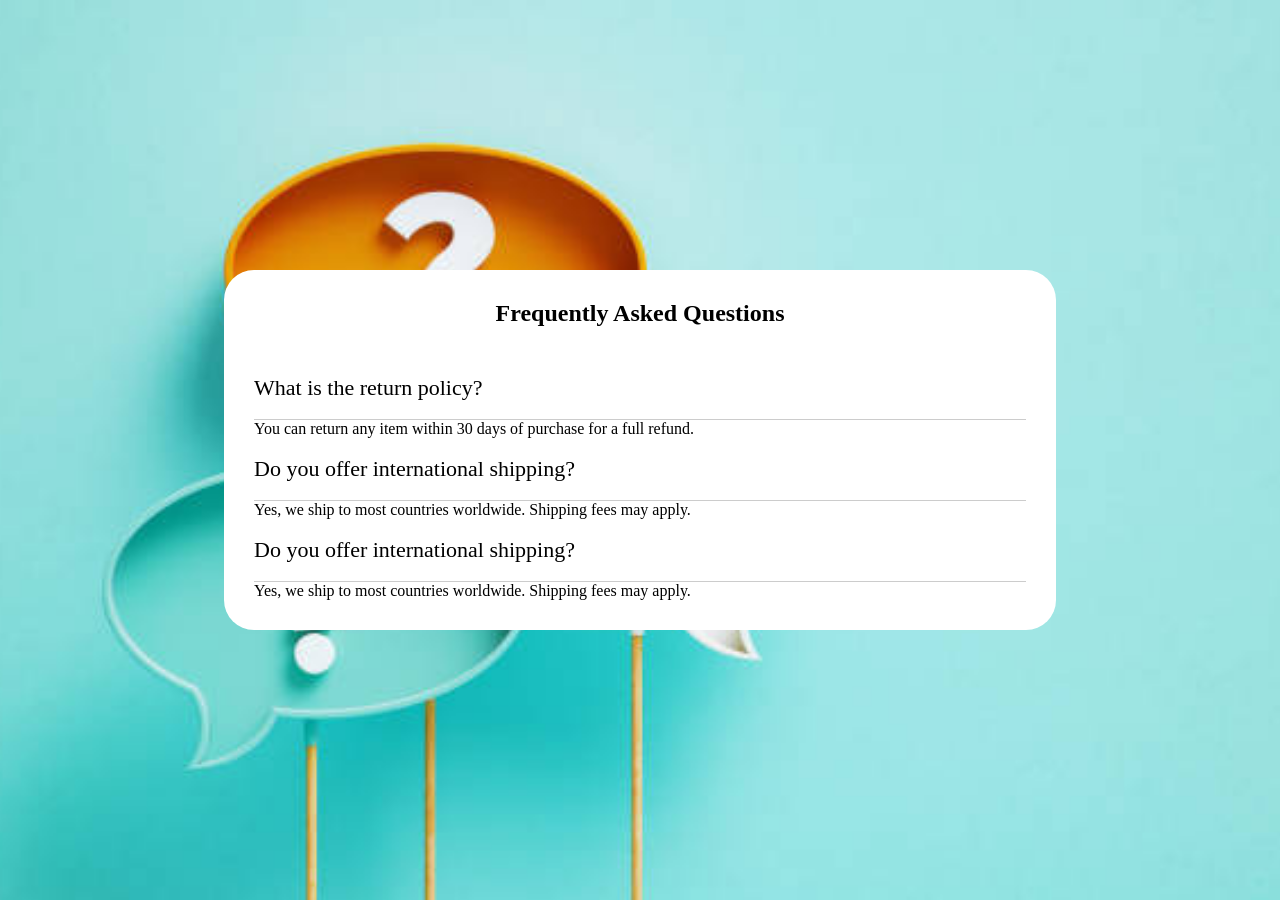
<file: accordian/index.html>
<!doctype html>
<html lang="en">
  <head>
    <meta charset="UTF-8" />
    <meta name="viewport" content="width=device-width, initial-scale=1.0" />
    <link rel="stylesheet" href="style.css" />
    <title>Accordion</title>
  </head>
  <body>
    <!-- Accordion DIV -->

    <!-- Container 1 -->
    <div class="accordion">
      <h2 class="accordion-title">Frequently Asked Questions</h2>
      
      <!-- Accordion Item 1 -->
      <div class="content-container">
        <div class="question">What is the return policy?</div>
        <div class="answer">
          You can return any item within 30 days of purchase for a full refund.
        </div>
      </div>
      
      <!-- Accordion Item 2 -->
        <div class="content-container">
            <div class="question">Do you offer international shipping?</div>
            <div class="answer">
            Yes, we ship to most countries worldwide. Shipping fees may apply.
            </div>
            
            <!-- Accordion Item 3 -->
        <div class="content-container">
            <div class="question">Do you offer international shipping?</div>
            <div class="answer">
            Yes, we ship to most countries worldwide. Shipping fees may apply.
            </div>

    </div>


  </body>
</html>
</file>
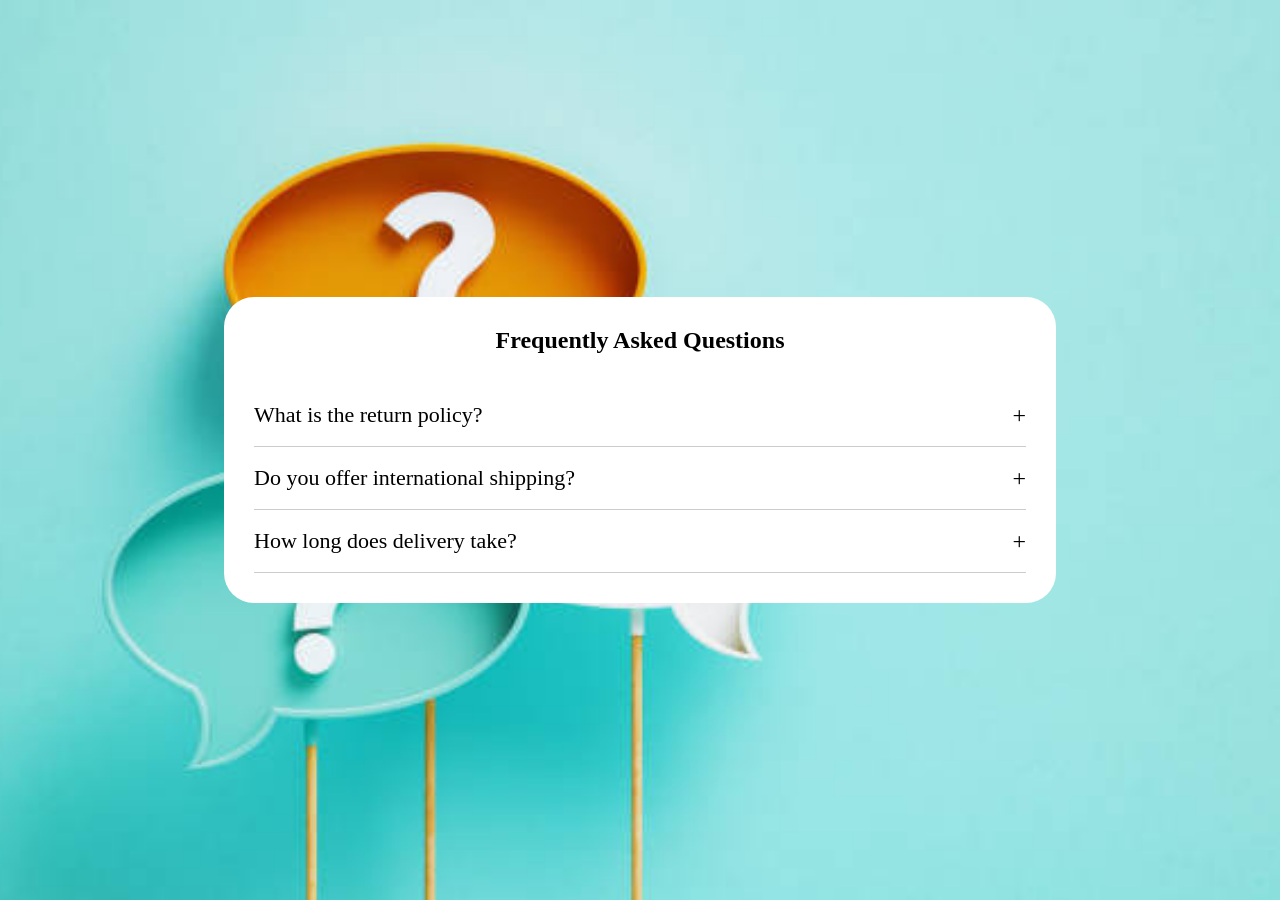
<file: accordion/index.html>
<!doctype html>
<html lang="en">
  <head>
    <meta charset="UTF-8" />
    <meta name="viewport" content="width=device-width, initial-scale=1.0" />
    <link rel="stylesheet" href="style.css" />
    <title>Accordion</title>
  </head>
  <body>
    <!-- Accordion DIV -->

    <!-- Container 1 -->
    <div class="accordion">
      <h2 class="accordion-title">Frequently Asked Questions</h2>
      
      <!-- Accordion Item 1 -->
      <div class="content-container">
        <div class="question">What is the return policy?</div>
        <div class="answer">
          You can return any item within 30 days of purchase for a full refund.
        </div>
      </div>
      
      <!-- Accordion Item 2 -->
        <div class="content-container">
            <div class="question">Do you offer international shipping?</div>
            <div class="answer">
            Yes, we ship to most countries worldwide. Shipping fees may apply.
            </div>
            
        <!-- Accordion Item 3 -->
      <div class="content-container">
        <div class="question">How long does delivery take?</div>
        <div class="answer">Standard delivery typically takes 3–5 business days. Express shipping options are available at checkout for faster delivery.</div>
      </div>
    </div>
    <script src="./script.js"></script>

  </body>
</html>
</file>
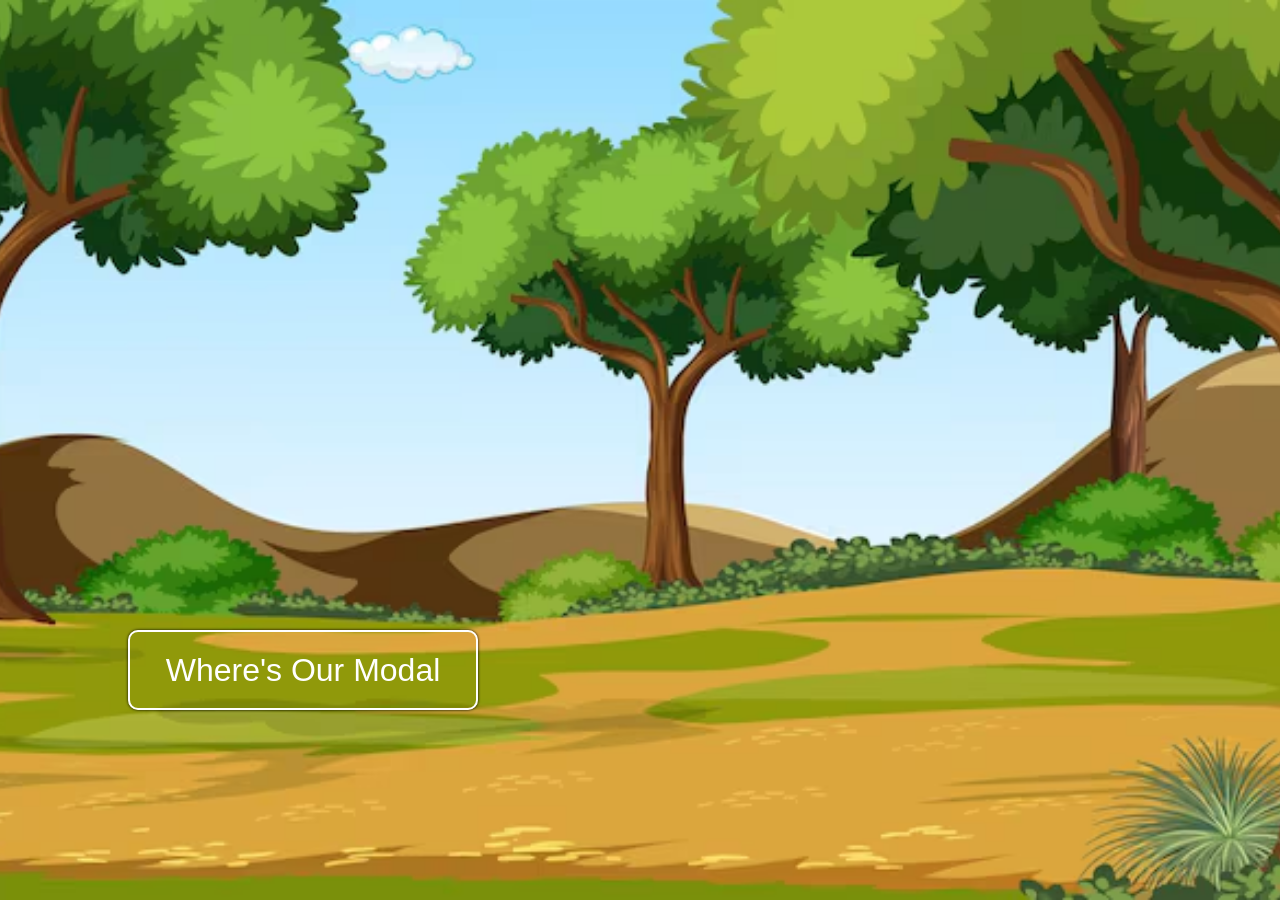
<file: modal/index.html>
<!doctype html>
<html lang="en">
  <head>
    <meta charset="UTF-8" />
    <meta
      name="viewport"
      content="width=device-width, initial-scale=1.0"
    />
    <link rel="stylesheet" href="style.css" />
    <title>Modal Project</title>
  </head>
  <body>
    <!-- Modal Open Button -->

    <button class="open-btn">
      <p>Where's Our Modal</p>
    </button>

    <!-- Modal & Modal Background -->

    <div class="modal-container">
      <div class="modal">
        <p>Here I am</p>
        <div class="close-btn">&times;</div>
      </div>
    </div>
    <script src="./script.js"></script>
  </body>
</html>
</file>
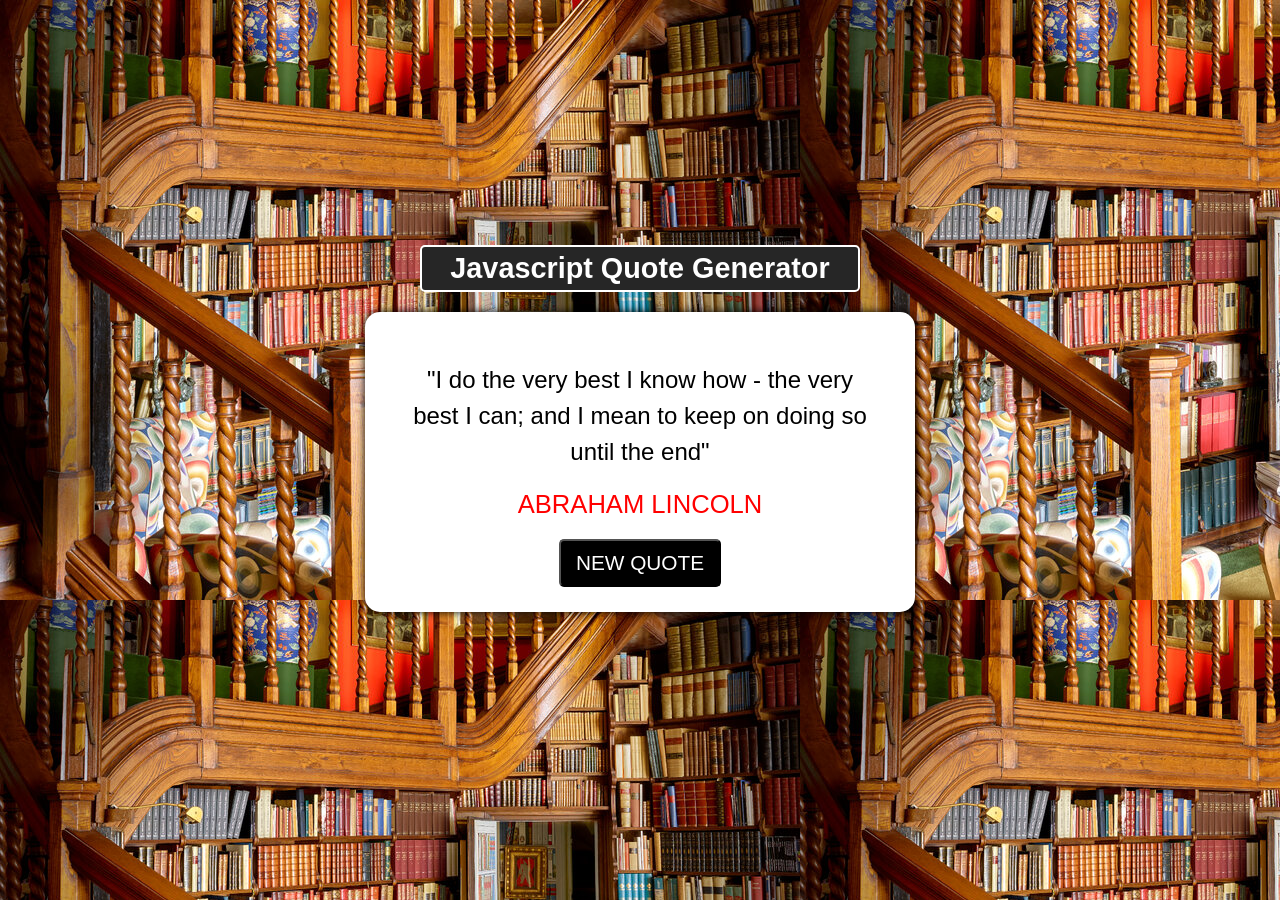
<file: random-quote-generator-2/index.html>
<!doctype html>
<html lang="en">
  <head>
    <meta charset="UTF-8" />
    <meta
      name="viewport"
      content="width=device-width, initial-scale=1.0"
    />
    <!-- Stylesheet -->
    <link rel="stylesheet" href="style.css" />
    <!-- Global font links -->
    <link
      rel="preconnect"
      href="https://fonts.googleapis.com"
    />
    <link
      rel="preconnect"
      href="https://fonts.gstatic.com"
      crossorigin
    />
    <link
      href="https://fonts.googleapis.com/css2?family=Bungee&family=Roboto:ital,wght@0,100..900;1,100..900&display=swap"
      rel="stylesheet"
    />
    <title>DOM Manipulaton</title>
  </head>
  <body>
    <!-- Project 1 : Quote Generator -->

    <div class="container">
      <div class="header">
        <h2>Javascript Quote Generator</h2>
      </div>
      <div class="main-content">
        <div class="text-area">
          <span class="quote">
            "I do the very best I know how - the
            very best I can; and I mean to keep on
            doing so until the end"
          </span>
        </div>
        <div class="person">Abraham Lincoln</div>

        <div class="button-area">
          <button id="new-quote">
            New Quote
          </button>
        </div>
      </div>
    </div>

    <!-- SCRIPTS -->

    <script src="./script.js "></script>
  </body>
</html>
</file>
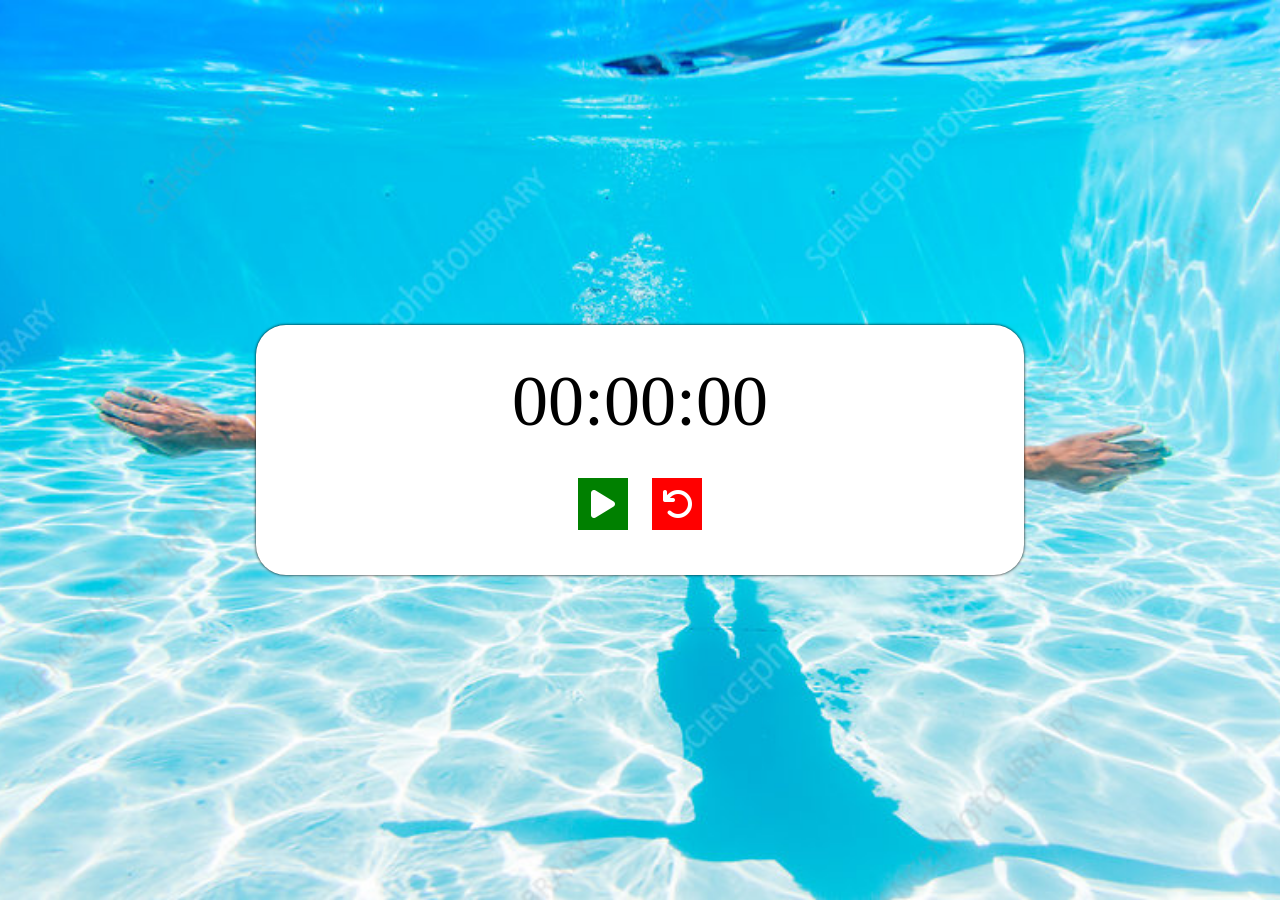
<file: stop-watch/index.html>
<!doctype html>
<html lang="en">
  <head>
    <meta charset="UTF-8" />
    <meta name="viewport" content="width=device-width, initial-scale=1.0" />
    <link
      rel="stylesheet"
      href="https://cdnjs.cloudflare.com/ajax/libs/font-awesome/6.7.2/css/all.min.css"
    />
    <link rel="stylesheet" href="style.css" />
    <title>Stop Watch</title>
  </head>
  <body>
    <div class="container">
      <div class="timer">00:00:00</div>

      <div class="buttons">
        <button id="startStopBtn">
          <i class="fa-solid fa-play" id="play"></i>
        </button>

        <button>
          <i class="fa-solid fa-arrow-rotate-left" id="reset" id="play"></i>
        </button>
      </div>
    </div>
  </body>
</html>
</file>
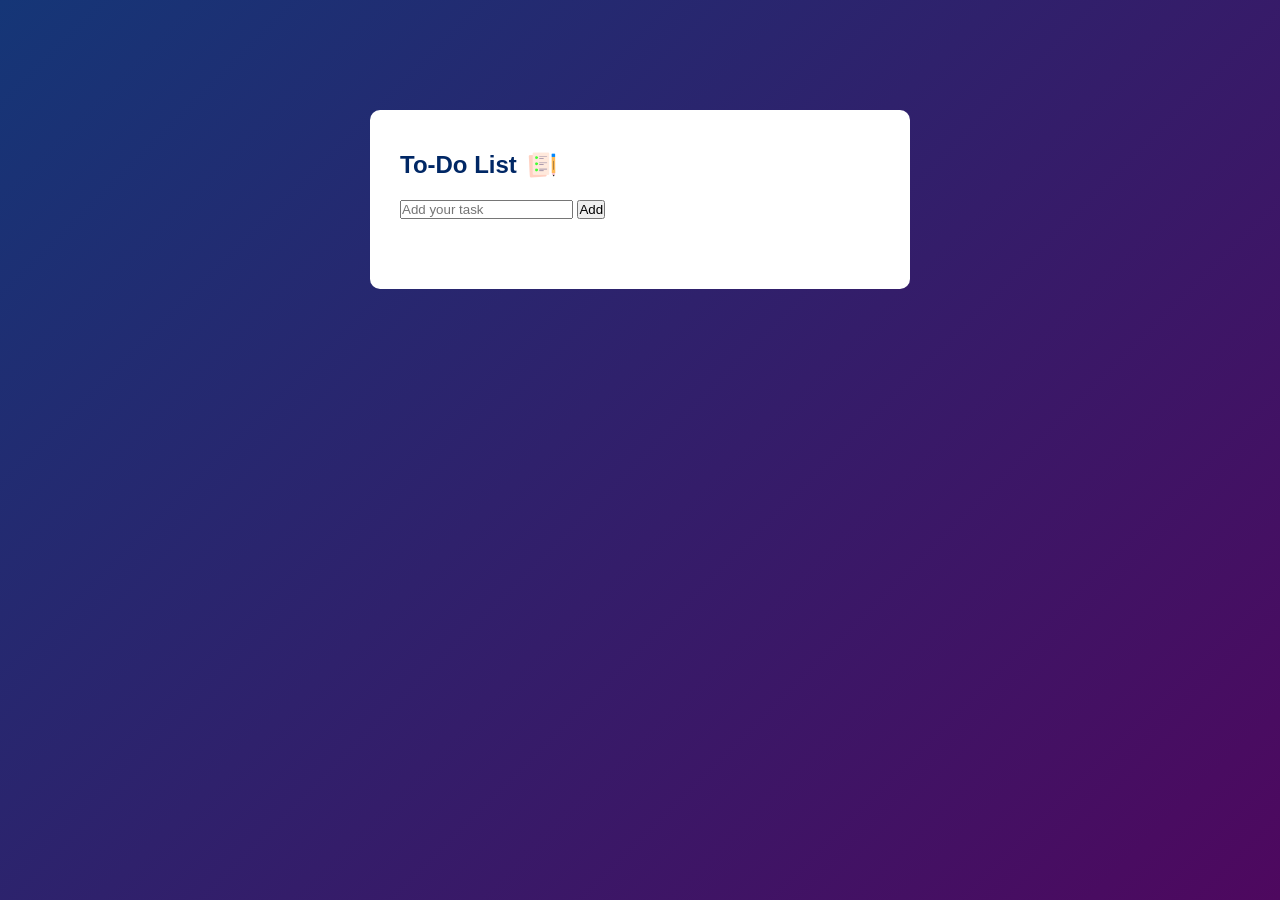
<file: todo-app/index.html>
<!DOCTYPE html>
<html lang="en">
<head>
  <meta charset="UTF-8">
  <meta name="viewport" content="width=device-width, initial-scale=1.0">
  <title>To-Do List App</title>
  <link rel="stylesheet" href="style.css">
</head>
<body>
  <div class="container">
    <div class="todo-app">
      <h2>To-Do List <img src="./images/icon.png" alt=""></h2>

      <div class="row">
        <input type="text" id="input-box" placeholder="Add your task">
        <button onclick="addTask()">Add</button>
      </div>

      <ul id="list-container"></ul>
    </div>
  </div>

  <script src="index.js"></script>
</body>
</html>
</file>
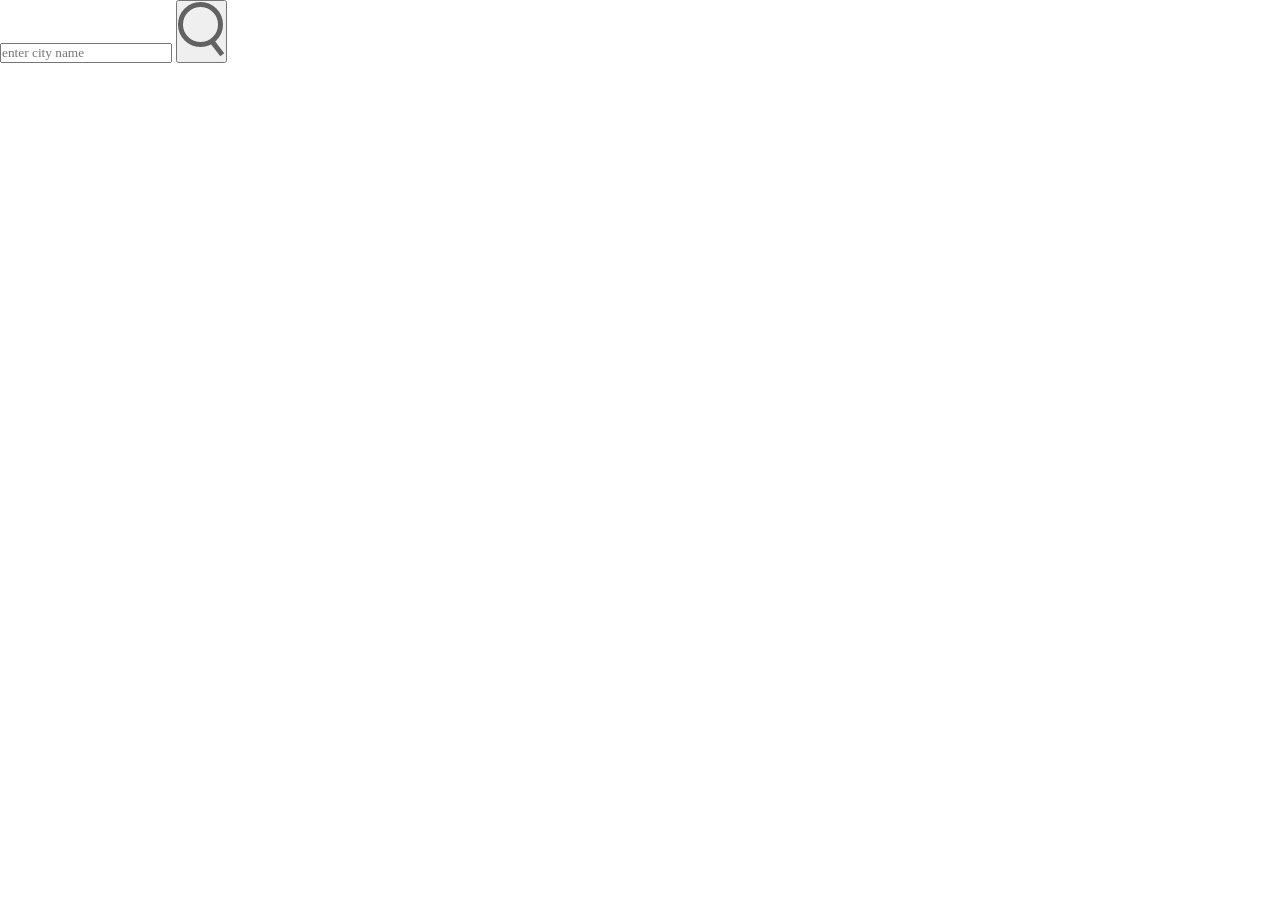
<file: weather-app/index.html>
<!DOCTYPE html>
<html lang="en">
<head>
    <meta charset="UTF-8">
    <meta name="viewport" content="width=device-width, initial-scale=1.0">
    <title>Weather App</title>
    <link rel="stylesheet" href="style.css">
</head> 
<body>
    <div class="card">
        <div class="search">
            <input type="text" placeholder="enter city name" spellcheck="false">
            <button><img src="images/search.png" alt=""></button>
        </div>
    </div>
</body>
</html>
</file>
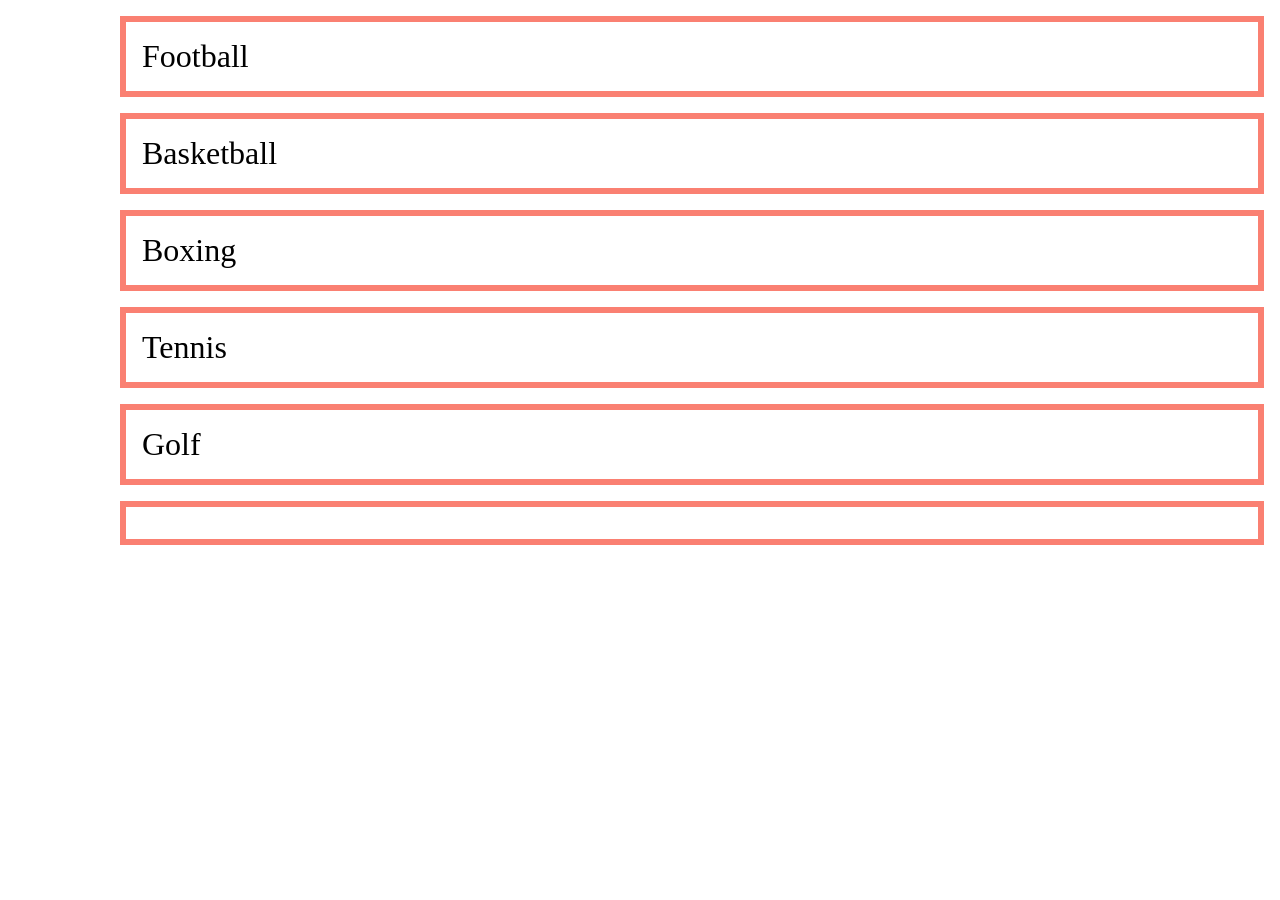
<file: DOM-manipulation/Event Delegation/index.html>
<!DOCTYPE html>
<html lang="en">
<head>
    <meta charset="UTF-8">
    <meta name="viewport" content="width=device-width, initial-scale=1.0">
    <link rel="stylesheet" href="style.css">
    <title>Event Delegation</title>
</head>
<body>
    <ul id="sports">
        <li id="football">Football</li>
        <li id="basketball">Basketball</li>
        <li id="boxing">Boxing</li>
        <li id="tennis">Tennis</li>
        <li id="golf">Golf</li>
    </ul>
    <script src="main.js"></script>
</body>
</html>
</file>
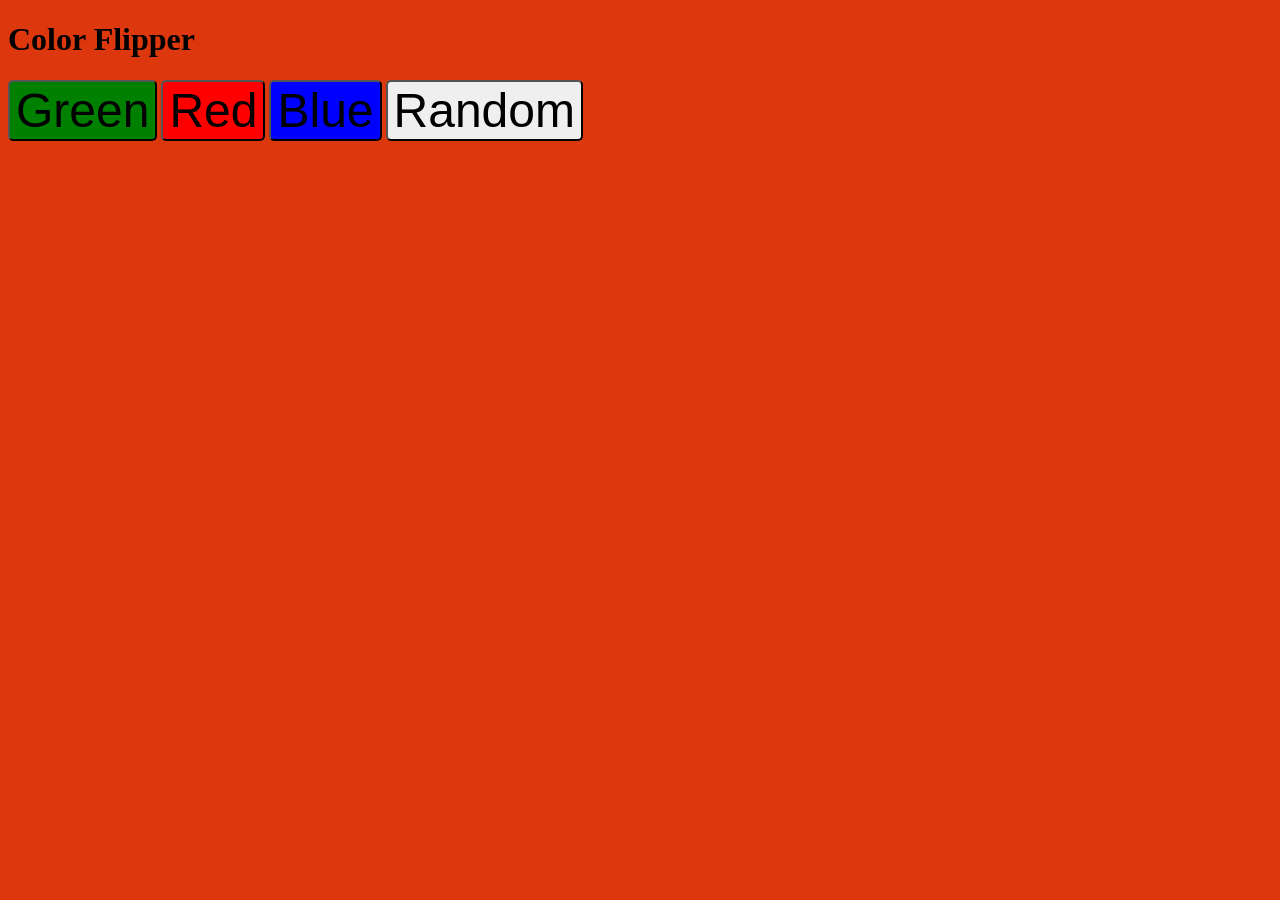
<file: color-flipper/main.html>
<!DOCTYPE html>
<html lang="en">
    <link rel="stylesheet" href="style.css">
<head>
    <meta charset="UTF-8">
    <meta name="viewport" content="width=device-width, initial-scale=1.0">
    <title>Color Flipper</title>
</head>
<body>
    <h1>Color Flipper</h1>

<button id="green-btn" onclick="setColor('green')">Green</button>

<button id="red-btn" onclick="setColor('red')">Red</button>

<button id="blue-btn" onclick="setColor('blue')">Blue</button>

<button id="random-btn" onclick="randomColor()">Random</button>

    <script src="index.js"></script>
    
</body>
</html>
</file>
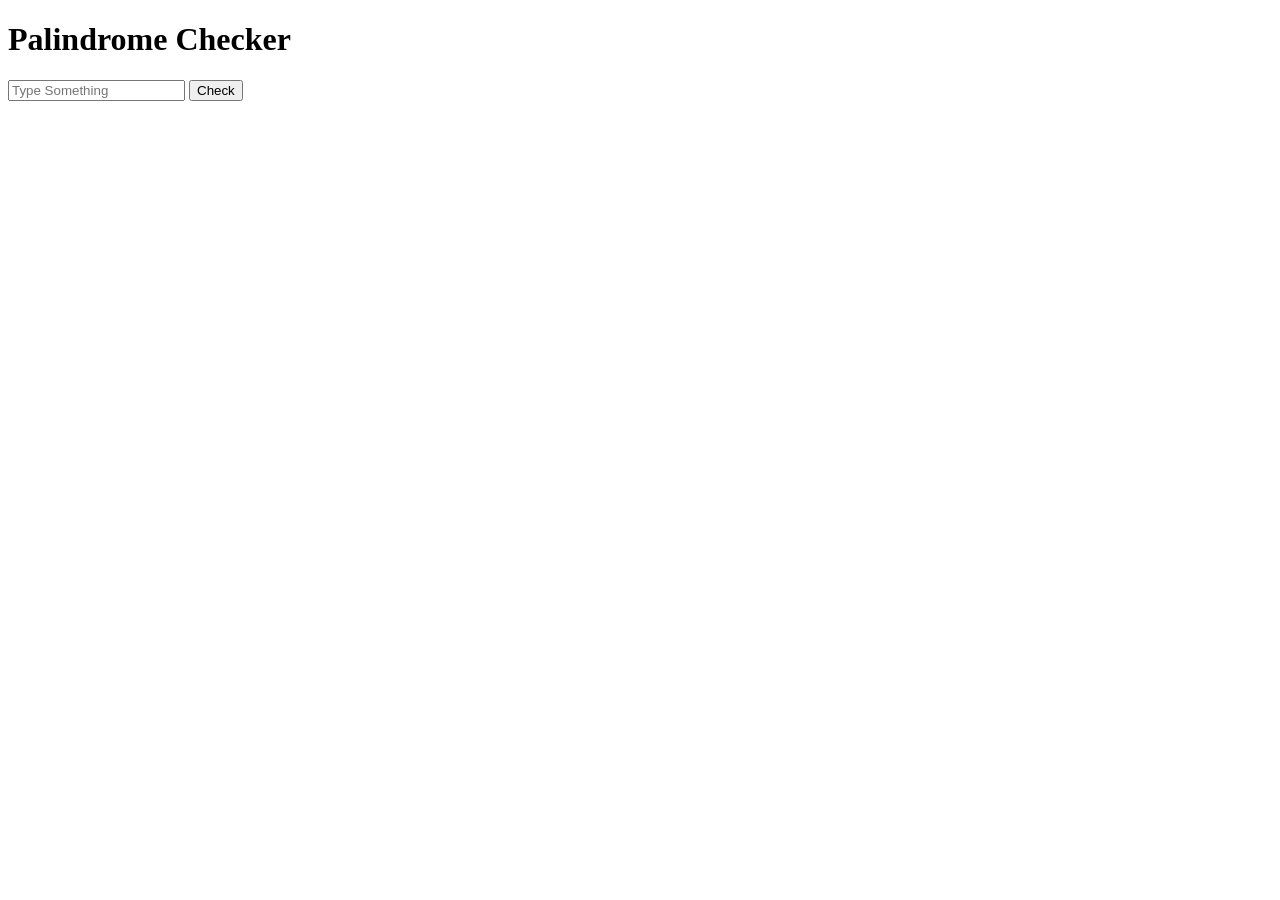
<file: palindrome-checker/main.html>
<!DOCTYPE html>
<html lang="en">
<head>
    <meta charset="UTF-8">
    <meta name="viewport" content="width=device-width, initial-scale=1.0">
    <title>Palindrome Checker</title>
</head>
<body>
    <h1>Palindrome Checker</h1>
    <input id="input" type="text" placeholder="Type Something">
    <button onClick="check()">Check</button>

    <script src="./index.js"></script>
    
</body>
</html>
</file>
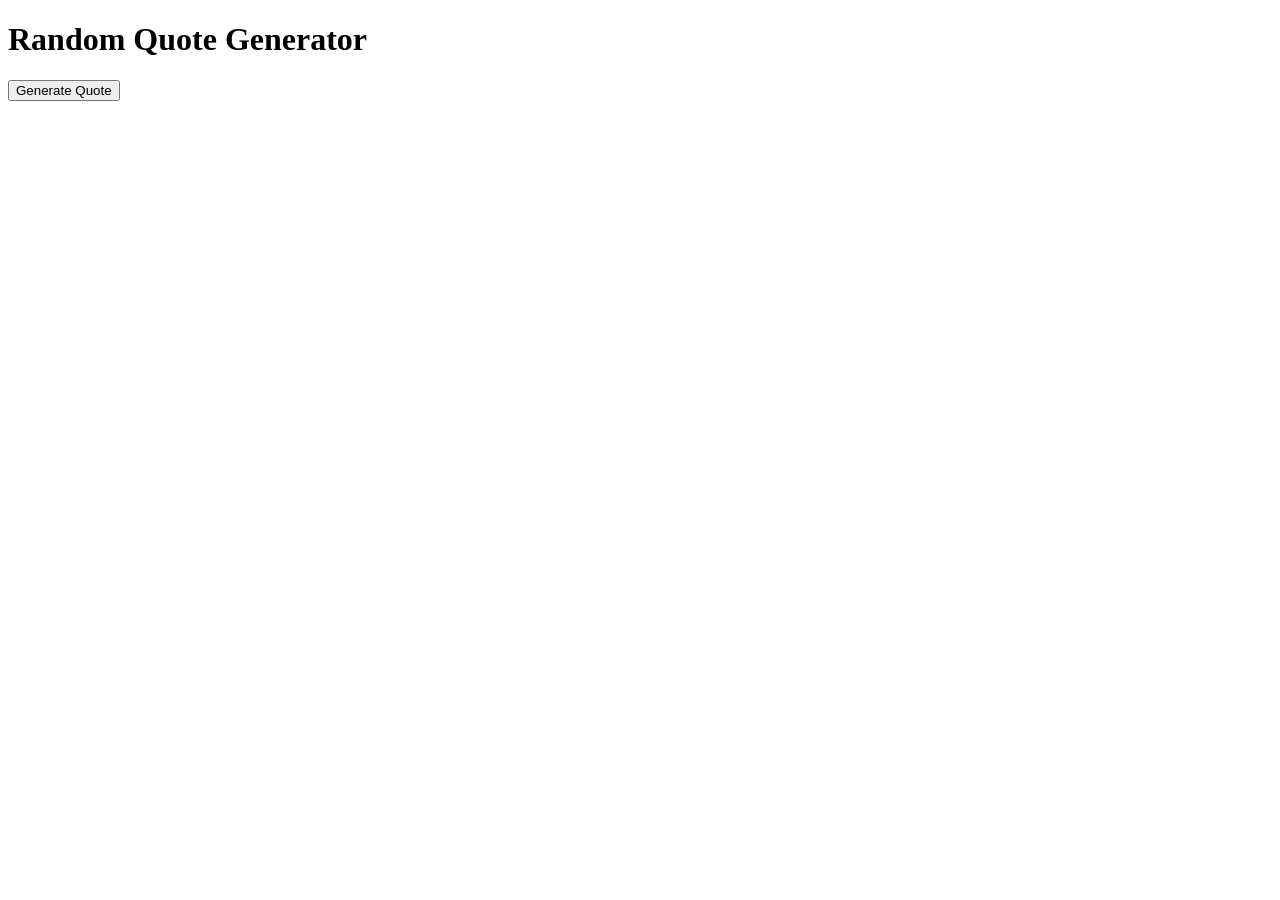
<file: random-quote-generator/main.html>
<!DOCTYPE html>
<html lang="en">
<head>
    <meta charset="UTF-8">
    <meta name="viewport" content="width=device-width, initial-scale=1.0">
    <title>Random Quote Generator
    </title>
</head>
<body>
<h1>Random Quote Generator</h1>
<p id="quote"></p>

<button onclick="generateQuote()">Generate Quote</button>

<script src="./index.js"></script>

</body>
</html>
</file>
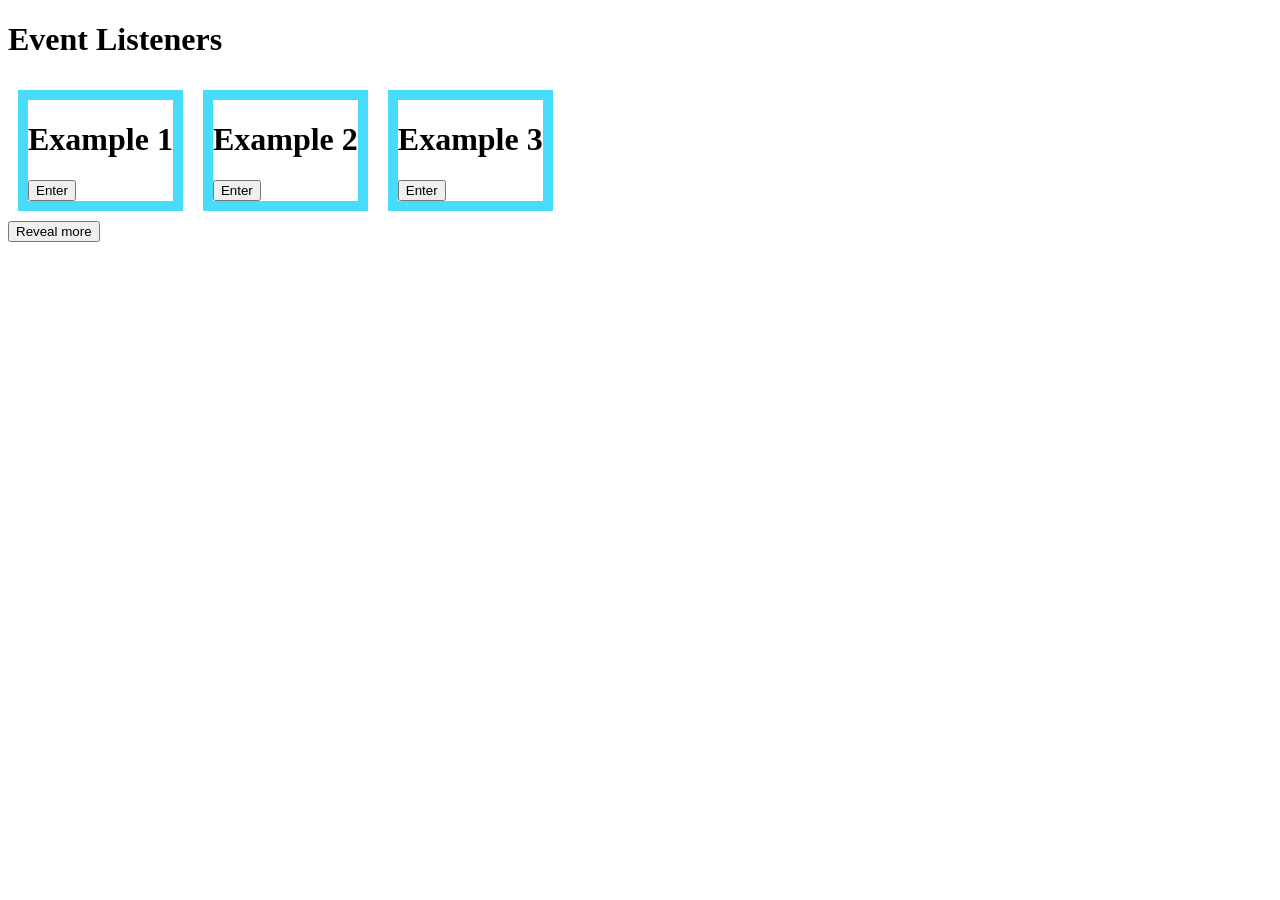
<file: DOM-manipulation/Event Listeners/main.html>
<!DOCTYPE html>
<html lang="en">
<head>
    <meta charset="UTF-8">
    <meta name="viewport" content="width=device-width, initial-scale=1.0">
    <link rel="stylesheet" href="style.css">
    <title>DOM Manipulation</title>
</head>
<body>
    <h1>Event Listeners</h1>
    <div class="container-1">
        <div class="box-1">
            <h1 id="heading">Example 1</h1>
            <button class="btn-1" onclick="alert('I love Javascript')">Enter</button>
        </div>
        <div class="box-2">
            <h1 id="heading">Example 2</h1>
            <button class="btn-2">Enter</button>
        </div>
        <div class="box-3">
            <h1 id="heading">Example 3</h1>
            <button class="btn-3">Enter</button>
        </div>
    </div>

    <div class="container-2">
        <button class="reveal-btn boxes">Reveal more</button>
        <div class="hidden-content">Lorem ipsum dolor sit amet consectetur, adipisicing elit. Odio molestiae sint voluptate sapiente ex ratione, placeat nulla ab quisquam vel, dolore aperiam. Sint voluptate veritatis, cupiditate magnam ab repudiandae beatae in eius incidunt libero magni vel reprehenderit rem aliquam, dolor tenetur atque. Debitis quas quam nemo consequuntur odio perferendis consequatur!</div>
    </div>

    <script src="./index.js"></script>
    
</body>
</html>
</file>
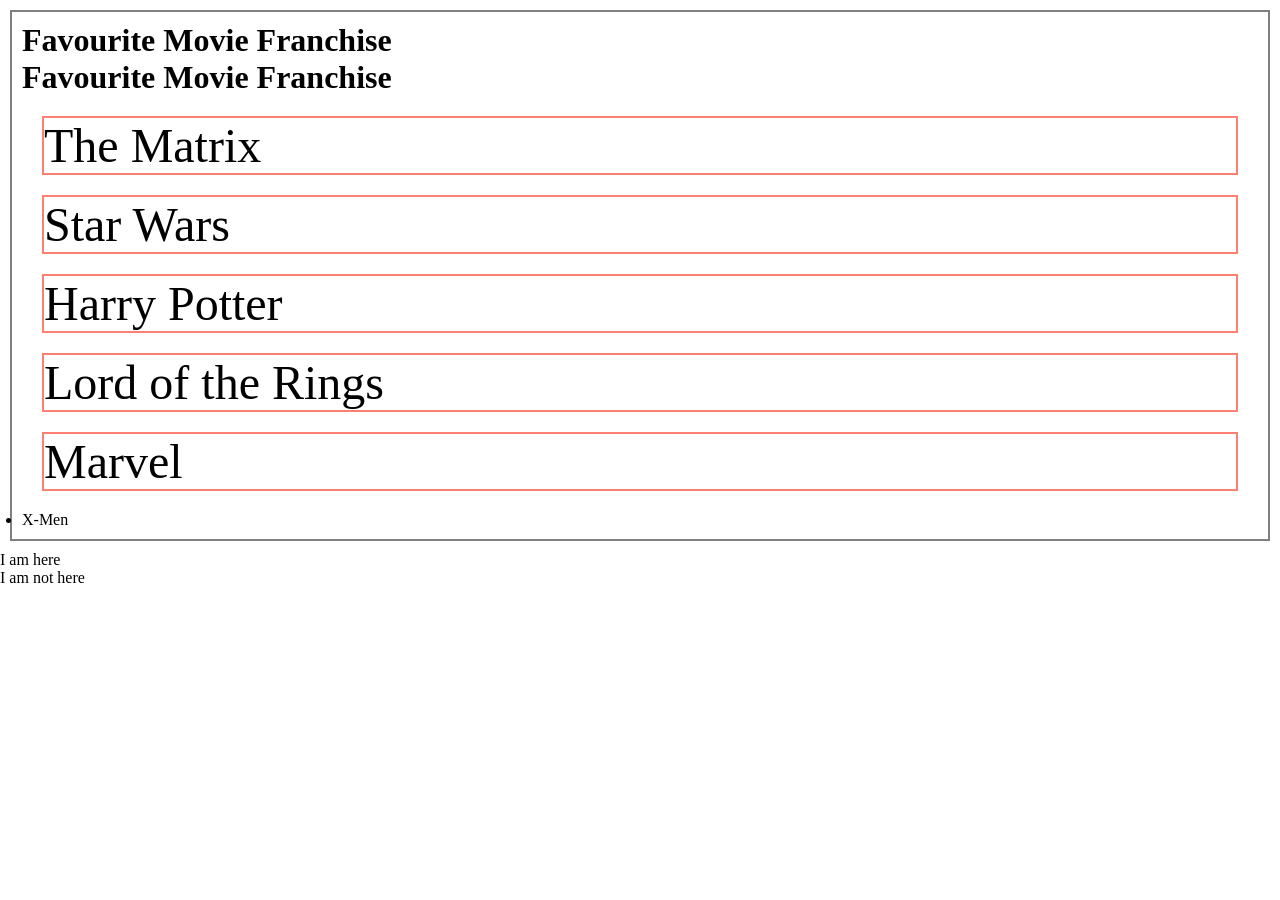
<file: DOM-manipulation/Select Nodes/main.html>
<!DOCTYPE html>
<html lang="en">
<head>
    <meta charset="UTF-8">
    <meta name="viewport" content="width=device-width, initial-scale=1.0">
    <link rel="stylesheet" href="style.css">
    <title>DOM Manipulation</title>
</head>
<body>
    <div class="container">
        <h1 id="main-heading">Favourite Movie Franchise</h1>
        <h1 id="sub-heading">Favourite Movie Franchise</h1>
        <ul>
            <li class="list-items">The Matrix</li>
            <li class="list-items">Star Wars</li>
            <li class="list-items">Harry Potter</li>
            <li class="list-items">Lord of the Rings</li>
            <li class="list-items">Marvel</li>
        </ul>
    </div>
    <div>I am here</div>
    <div>I am not here</div>
</body>
<script src="./app.js"></script>
</html>
</file>
<file: accordian/style.css>
* {
  margin: 0;
  padding: 0;
  box-sizing: border-box;
}

body {
  background: url(./images/FAQ.jpg) no-repeat center center/cover;
  height: 100vh;
  display: flex;
  justify-content: center;
  align-items: center;
}

.accordion {
  width: 65%;
  background-color: #fff;
  padding: 30px;
  border-radius: 30px;
}

.accordion .accordion-title {
  margin-bottom: 30px;
  text-align: center;
}

.accordion .content-container .question {
  padding: 18px 0px;
  font-size: 22px;
  cursor: pointer;
  border-bottom: 1px solid #ccc;
  position: relative;
}
</file>
<file: accordion/style.css>
* {
  margin: 0;
  padding: 0;
  box-sizing: border-box;
}

body {
  background: url(./images/FAQ.jpg) no-repeat center center/cover;
  height: 100vh;
  display: flex;
  justify-content: center;
  align-items: center;
}

.accordion {
  width: 65%;
  background-color: #fff;
  padding: 30px;
  border-radius: 30px;
}

.accordion .accordion-title {
  margin-bottom: 30px;
  text-align: center;
}

.accordion .content-container .question {
  padding: 18px 0px;
  font-size: 22px;
  cursor: pointer;
  border-bottom: 1px solid #ccc;
  position: relative;
}

.accordion .content-container .question::after {
  content: '+';
  position: absolute;
  right: 0px;
  font-size: 24px;
}

.accordion .content-container .answer {
  font-size: 22px;
  line-height: 1.6;
  width: 100%;
  height: 0;
  overflow: hidden;
  transition: 0.5s;
  padding: 0;
}

/* Javascript styling link */

.accordion .content-container.active .answer {
  height: 150px;
  padding-top: 15px;
}
</file>
<file: modal/style.css>
* {
  margin: 0;
  padding: 0;
  box-sizing: border-box;
}

body {
  background: url(./images/forest-scene.avif)
    no-repeat center center/cover;
  height: 100vh;
  position: relative;
}

.open-btn {
  position: absolute;
  top: 70%;
  left: 10%;
  width: 350px;
  height: 80px;
  font-size: 2rem;
  background: transparent;
  color: #fff;
  border: solid 2px #fff;
  border-radius: 10px;
  padding: 5px;
  box-shadow: 0 0 3px black;
  transition: 0.5s;
}

.open-btn:hover {
  background-color: #fff;
  color: black;
}

.modal {
  background-color: #fff;
  position: absolute;
  top: 50%;
  left: 50%;
  transform: translate(-50%, -50%);
  width: 200px;
  height: 100px;
  padding: 10px 20px;
  border-radius: 5px;
  font-size: 1.5rem;
  display: flex;
  justify-content: space-between;
  align-items: center;

  animation-name: animatemodal;
  animation-duration: 0.4s;
}

.close-btn {
  cursor: pointer;
  font-size: 3rem;
}

.modal-container {
  display: none;
  position: fixed;
  top: 0;
  left: 0;
  width: 100%;
  height: 100%;
  z-index: 1;
  background-color: rgba(0, 0, 0, 0.3);
}

/* Modal Animation Section */

@keyframes animatemodal {
  from {
    top: -300px;
    opacity: 0;
  }

  to {
    top: 50%;
    opacity: 1;
  }
}
</file>
<file: random-quote-generator-2/style.css>
/* General Styles */

* {
  margin: 0;
  padding: 0;
  box-sizing: border-box;
  font-family: 'Lato', sans-serif;
}

body {
  display: flex;
  justify-content: center;
  align-items: center;
  height: 100vh;
  text-align: center;
  background: url(./images/library-image.jpg);
  no-repeat center / cover;
}

.container {
    width: 550px;
    height: 450px;
}

.header {
    font-size: 1.2rem;
    border: solid 2px #fff;
    color: #fff;
    background-color: #262626;
    padding: 5px;
    width: 80%;
    margin: 20px auto;
    border-radius: 5px;
}

.main-content {
    width: 100%;
    height: 300px;
    background-color: #fff;
    border-radius: 15px;
    padding: 50px 40px;
    box-shadow: 0 0 10px;  
}

.main-content .text-area {
    font-size: 1.5rem;
    line-height: 1.5;
}

.main-content .person {
    font-size: 1.6rem;
    color: red;
    text-transform: uppercase;
    margin-top: 20px;
}

.button-area button {
    background-color: black;
    color: #fff;
    font-size: 1.3rem;
    text-transform: uppercase;
    padding: 10px 15px;
    margin-top: 20px;
    border-radius: 5px;

}

.button-area button: active {
    background-color: lightblue;
}
</file>
<file: stop-watch/style.css>
* {
  margin: 0;
  padding: 0;
  box-sizing: border-box;
}

body {
  height: 100vh;
  background: url(./images/man-swimming.jpg) no-repeat center center/cover;
  display: flex;
  justify-content: center;
  align-items: center;
}

.container {
  width: 60%;
  height: 250px;
  background-color: #fff;
  border-radius: 30px;
  box-shadow: 0 0 3px;
}

.timer {
  width: 100%;
  font-size: 72px;
  text-align: center;
  margin: 0px auto;
  padding: 35px;
}

.buttons {
  text-align: center;
}

button {
  margin: 0 10px;
  border: none;
}

button i {
  font-size: 2rem;
  padding: 10px;
  color: #fff;
  width: 50px;
}

#play {
  background-color: green;
}

#pause {
  background-color: orange;
}

#reset {
  background-color: red;
}
</file>
<file: todo-app/style.css>
* {
    margin: 0;
    padding: 0;
    font-family: 'Poppins', sans-serif;
    box-sizing: border-box;
}

.container {
    width: 100%;
    min-height: 100vh;
    background: linear-gradient(135deg, #153677, #4e085f);
    padding: 10px;
}

.todo-app {
    width: 100%;
    max-width: 540px;
    background: #fff;
    margin: 100px auto 20px;
    padding: 40px 30px 70px;
    border-radius: 10px;
}

.todo-app h2 {
    color: #002765;
    display: flex;
    align-items: center;
    margin-bottom: 20px;
}

.todo-app h2 img {
    width: 30px;
    margin-left: 10px;
}
</file>
<file: weather-app/style.css>
* {
    margin: 0;
    padding: 0;
    font-family: 'Poppins', 'sans-serif';
    box-sizing: border-box;
}2

body {
    background: #222;
}

.card {
    width: 90%;
    max-width: 470px;
    background: linear-gradient(135deg #00feba, #5b548a);
    color: #fff;
    mar
}
</file>
<file: DOM-manipulation/Event Delegation/style.css>
* {
    margin: 0;
    box-sizing: border-box;
}

li {
    margin: 1rem 1rem 1rem 5rem;
    border: 6px solid salmon;
    padding: 1rem;
    font-size: 2rem;
    list-style: none;
}
</file>
<file: color-flipper/style.css>
#green-btn {
    font-size: 3rem;
    background-color: green;
    border-radius: 5px;
}

#red-btn {
    font-size: 3rem;
    background-color: red;
    border-radius: 5px;
}

#blue-btn {
    font-size: 3rem;
    background-color: blue;
    border-radius: 5px;
}

#random-btn {
    font-size: 3rem;
    border-radius: 5px;
}
</file>
<file: DOM-manipulation/Event Listeners/style.css>
.container-1 {
    display: flex;
    gap: 20px;
    padding: 10px;
}


.box-1,
.box-2,
.box-3 {
    border: 10px solid rgb(71, 219, 252);
}

.hidden-content {
    margin-top: 100px;
}

.container-2 {
    display: flex;
}

.hidden-content {
    display: none;
}

.hidden-content.reveal-btn {
    display: block;
}
</file>
<file: DOM-manipulation/Select Nodes/style.css>
* {
    margin: 0;
    padding: 0;
    font-family: 'Poppins', 'sans-serif';
    box-sizing: border-box;
}

.container {
    padding: 10px;
    margin: 10px;
    border: 2px grey solid;

}


.list-items {
    margin: 20px ;
    list-style: none;
    border: 2px solid salmon;
    font-size: 3rem;
}
</file>
